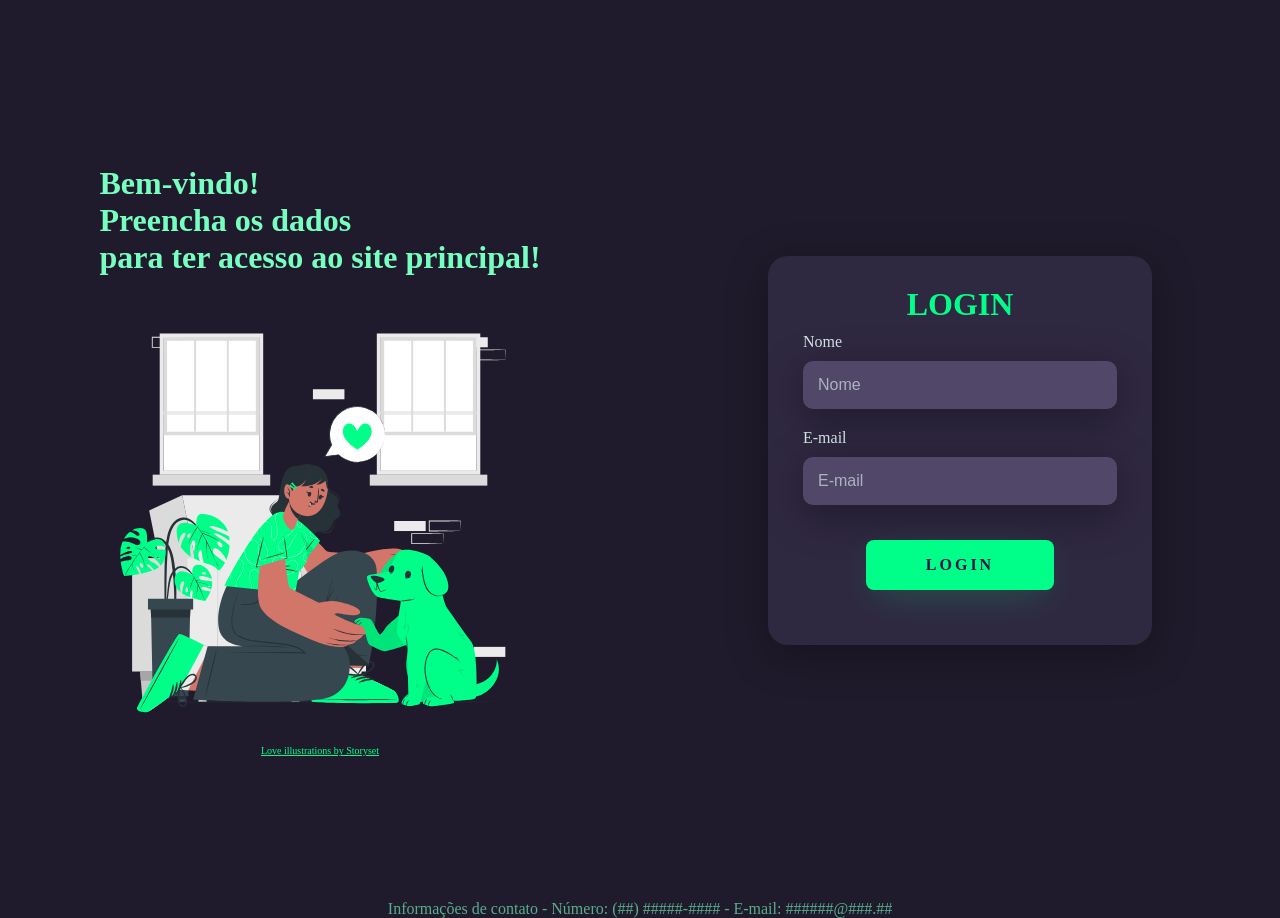
<file: index.html>
<!DOCTYPE html>
<html lang="en">
  <head>
    <meta charset="UTF-8" />
    <meta http-equiv="X-UA-Compatible" content="IE=edge" />
    <meta name="viewport" content="width=device-width, initial-scale=1.0" />
    <link rel="stylesheet" href="style.css" />
    <title>Bem-vindo ao site de adoções HappyFeet!</title>
  </head>
  <body>
    <title>Login</title>
    <div class="main-login">
      <div class="left-login">
        <h1>
          Bem-vindo!<br />Preencha os dados<br />para ter acesso ao site
          principal!
        </h1>
        <img
          src="good-doggy-animate.svg"
          class="left-login-img"
          alt="ideia"
        />
        <a class="ref" href="https://storyset.com/love"
          >Love illustrations by Storyset</a
        >
      </div>
      <div class="right-login">
        <div class="card-login">
          <h1>LOGIN</h1>
          <div class="textfield">
            <label for="nome">Nome</label>
            <input id="nome" type="text" name="nome" placeholder="Nome" required />
          </div>
          <div class="textfield">
            <label for="email">E-mail</label>
            <input id="email" type="email" name="email" placeholder="E-mail" required />
          </div>
          <a class="btn-login" href="principal.html">Login</a>
        </div>
      </div>
    </div>
    <footer>
      Informações de contato - Número: (##) #####-#### - E-mail: ######@###.##
    </footer>
  </body>
</html>
</file>
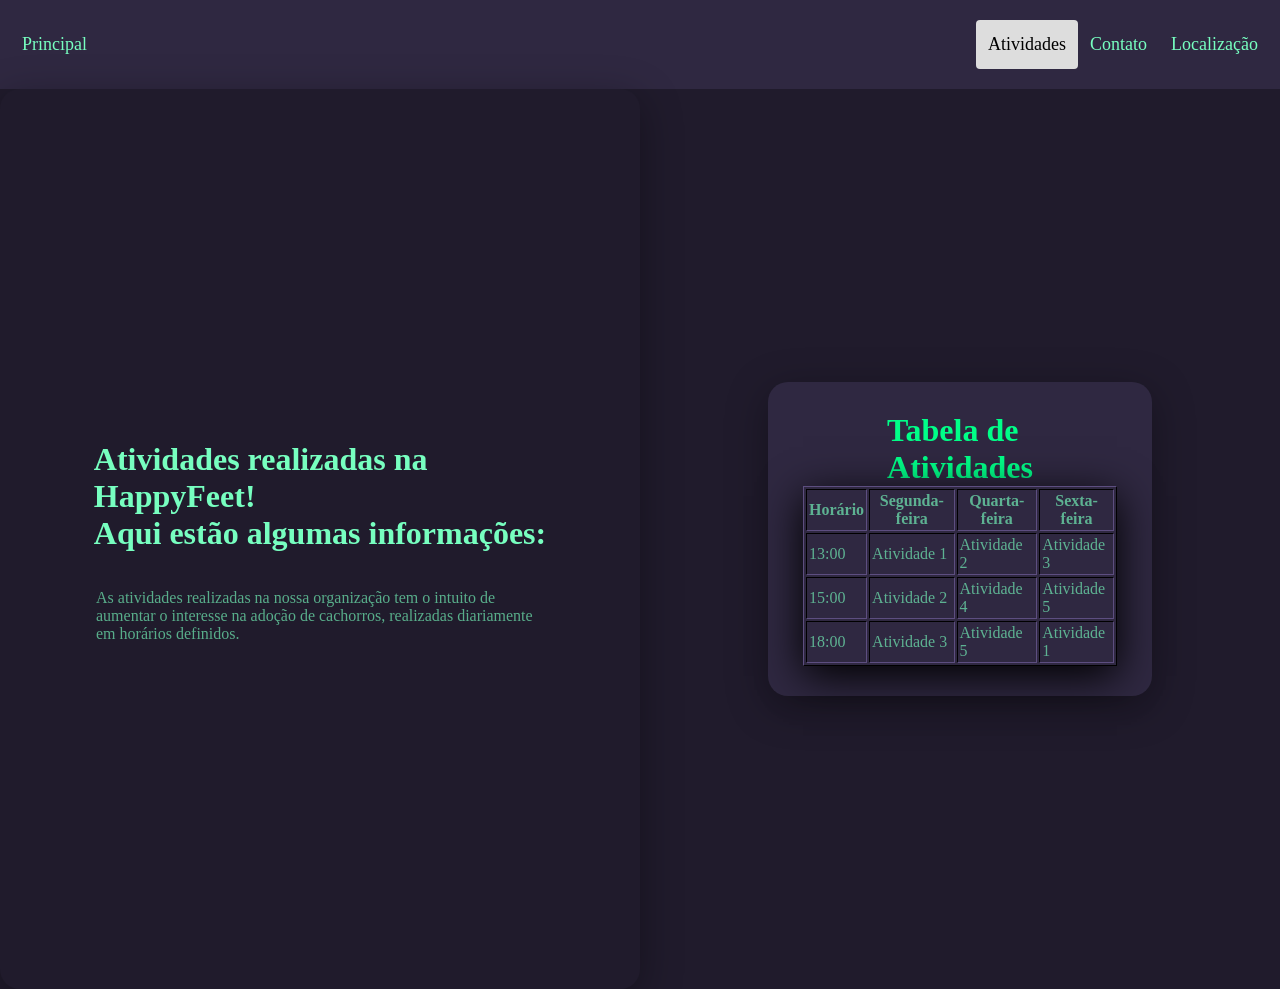
<file: atividades.html>
<!DOCTYPE html>
<html lang="en">
  <head>
    <meta charset="UTF-8" />
    <meta http-equiv="X-UA-Compatible" content="IE=edge" />
    <meta name="viewport" content="width=device-width, initial-scale=1.0" />
    <link rel="stylesheet" href="styleatv.css" />
    <title>Atividades</title>
  </head>
  <body>
    <title>Atividades</title>
    <div class="header">
      <a href="principal.html" class="logo">Principal</a>
      <div class="header-right">
        <a class="active" href="atividades.html">Atividades</a>
        <a href="contato.html">Contato</a>
        <a href="local.html">Localização</a>
      </div>
    </div>
    <div class="main">
      <div class="left-main">
        <h1>
          Atividades realizadas na<br />HappyFeet!<br />Aqui estão algumas
          informações:
        </h1>
        <p class="info">
          As atividades realizadas na nossa organização tem o intuito de aumentar o interesse na adoção de cachorros, realizadas diariamente
          em horários definidos.
        </p>
      </div>
      <div class="right-table">
        <div class="card-table">
          <h1>Tabela de <br />Atividades</h1>
          <div class="table">
            <table class="table" border="1px" cellpadding="2px" cellspacing="2">
              <tr>
                <th>Horário</th>
                <th>Segunda-feira</th>
                <th>Quarta-feira</th>
                <th>Sexta-feira</th>
              </tr>
              <tr>
                <td>13:00</td>
                <td>Atividade 1</td>
                <td>Atividade 2</td>
                <td>Atividade 3</td>
              </tr>
              <tr>
                <td>15:00</td>
                <td>Atividade 2</td>
                <td>Atividade 4</td>
                <td>Atividade 5</td>
              </tr>
              <tr>
                <td>18:00</td>
                <td>Atividade 3</td>
                <td>Atividade 5</td>
                <td>Atividade 1</td>
              </tr>
            </table>
          </div>
        </div>
      </div>
    </div>
    
  </body>
</html>
</file>
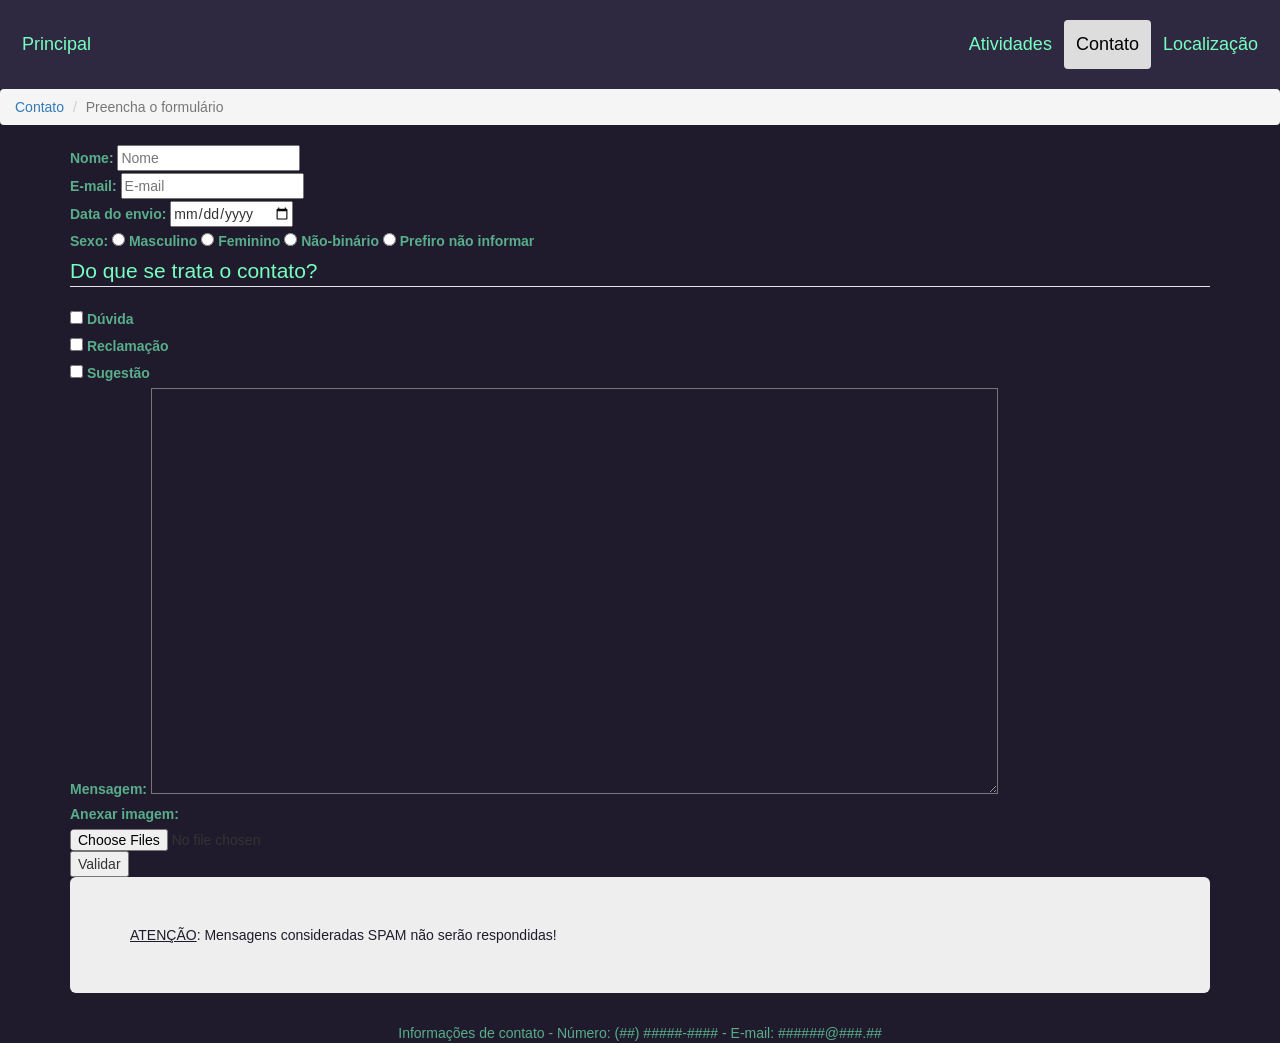
<file: contato.html>
<!DOCTYPE html>
<html lang="en">
  <head>
    <meta charset="UTF-8" />
    <meta http-equiv="X-UA-Compatible" content="IE=edge" />
    <meta name="viewport" content="width=device-width, initial-scale=1.0" />
    <script
      src="https://code.jquery.com/jquery-3.6.3.js"
      integrity="sha256-nQLuAZGRRcILA+6dMBOvcRh5Pe310sBpanc6+QBmyVM="
      crossorigin="anonymous"
    ></script>
    <script src="js.js"></script>
    <link
      rel="stylesheet"
      href="https://maxcdn.bootstrapcdn.com/bootstrap/3.3.7/css/bootstrap.min.css"
    />
    <link rel="stylesheet" href="stylec.css" />
    <title>Contato</title>
  </head>

  <body>
    <div class="header">
      <a href="principal.html" class="logo">Principal</a>
      <div class="header-right">
        <a href="atividades.html">Atividades</a>
        <a class="active" href="contato.html">Contato</a>
        <a href="local.html">Localização</a>
      </div>
    </div>

    <ol class="breadcrumb">
      <li class="breadcrumb-item"><a href="/Contato">Contato</a></li>
      <li class="breadcrumb-item active">Preencha o formulário</li>
    </ol>
    <div id="outField" class="container">
      <div id="everything">
        <form action="obrigado.html" method="get" id="formulario" name="formulario" autocomplete="on">
          <div>
            <label for="nome">Nome:</label>
            <input name="nome" type="text" id="nome" placeholder="Nome" />
            <span class="warning" id="iNome"></span>
          </div>

          <div>
            <label for="email">E-mail:</label>
            <input name="email" type="email" id="email" placeholder="E-mail" />
            <span class="warning" id="iEmail"></span>
          </div>

          <div>
            <label for="date">Data do envio:</label>
            <input name="date" type="date" id="date" />
            <span class="warning" id="iDate"></span>
          </div>

          <div>
            <label for="sexo">Sexo:</label>
            <input
              class="checado"
              id="masc"
              type="radio"
              name="cat"
              value="Masculino"
            />
            <label for="cat">Masculino</label>
            <input
              class="checado"
              id="fem"
              type="radio"
              name="cat"
              value="Feminino"
            />
            <label for="cat5">Feminino</label>
            <input
              class="checado"
              id="nbin"
              type="radio"
              name="cat"
              value="Não-binário"
            />
            <label for="cat3">Não-binário</label>
            <input
              class="checado"
              id="cat3"
              type="radio"
              name="cat"
              value="Prefiro não informar"
            />
            <label id="ninf" name="cat" for="cat">Prefiro não informar</label>
          </div>
          <span class="warning" id="iSex"></span>

          <fieldset>
            <legend>Do que se trata o contato?</legend>
            <div>
              <input
                class="checado"
                name="conts"
                type="checkbox"
                id="doubt"
                value="Dúvida"
              />
              <label for="doubt">Dúvida</label>
            </div>

            <div>
              <input
                class="checado"
                name="conts"
                type="checkbox"
                id="complaint"
                value="Reclamação"
              />
              <label for="complaint">Reclamação</label>
            </div>

            <div>
              <input
                class="checado"
                name="conts"
                type="checkbox"
                id="sugestion"
                value="Sugestão"
              />
              <label name="opcontato" for="sugestion">Sugestão</label>
            </div>
            <span class="warning" id="iOp"></span>

            <div>
              <label for="msg">Mensagem:</label>
              <textarea
                name="text"
                maxlength="2000"
                rows="20"
                cols="100"
                id="msg"
              ></textarea>
            </div>

            <div>
              <label for="arq">Anexar imagem:</label>
              <input class="button" type="file" id="arq" multiple />
            </div>
        <button type="button" onclick="valida()">Validar</button>
        <br />
      </div>

      <div id="info" class="modal" tabindex="-1" role="dialog">
        <div class="modal-dialog" role="document">
          <div class="modal-content">
            <div class="modal-header">
              <h5 class="modal-title">Informações</h5>
              <button
                type="button"
                class="close"
                data-dismiss="modal"
                aria-label="Fechar"
              >
                <span aria-hidden="true">&times;</span>
              </button>
            </div>
            <div class="modal-body">
              <li id="nomes"></li>
              <li id="emails"></li>
              <li id="datas"></li>
              <li id="sexos"></li>
              <li id="contatos"></li>
            </div>
            <div class="modal-footer">
              <button type="reset" id="reset" onclick="resetar()">
                Reiniciar
              </button>
              <button type="button" onclick="alterar()">Alterar</button>
              <button type="submit" id="envia">Enviar</button>
            </div>
          </div>
        </div>
      </div>

    <div class="jumbotron">
      <u>ATENÇÃO</u>: Mensagens consideradas SPAM não serão respondidas!
    </div>
  </fieldset>
</form>
</div>

    <footer>
      Informações de contato - Número: (##) #####-#### - E-mail: ######@###.##
    </footer>
  </body>
</html>
</file>
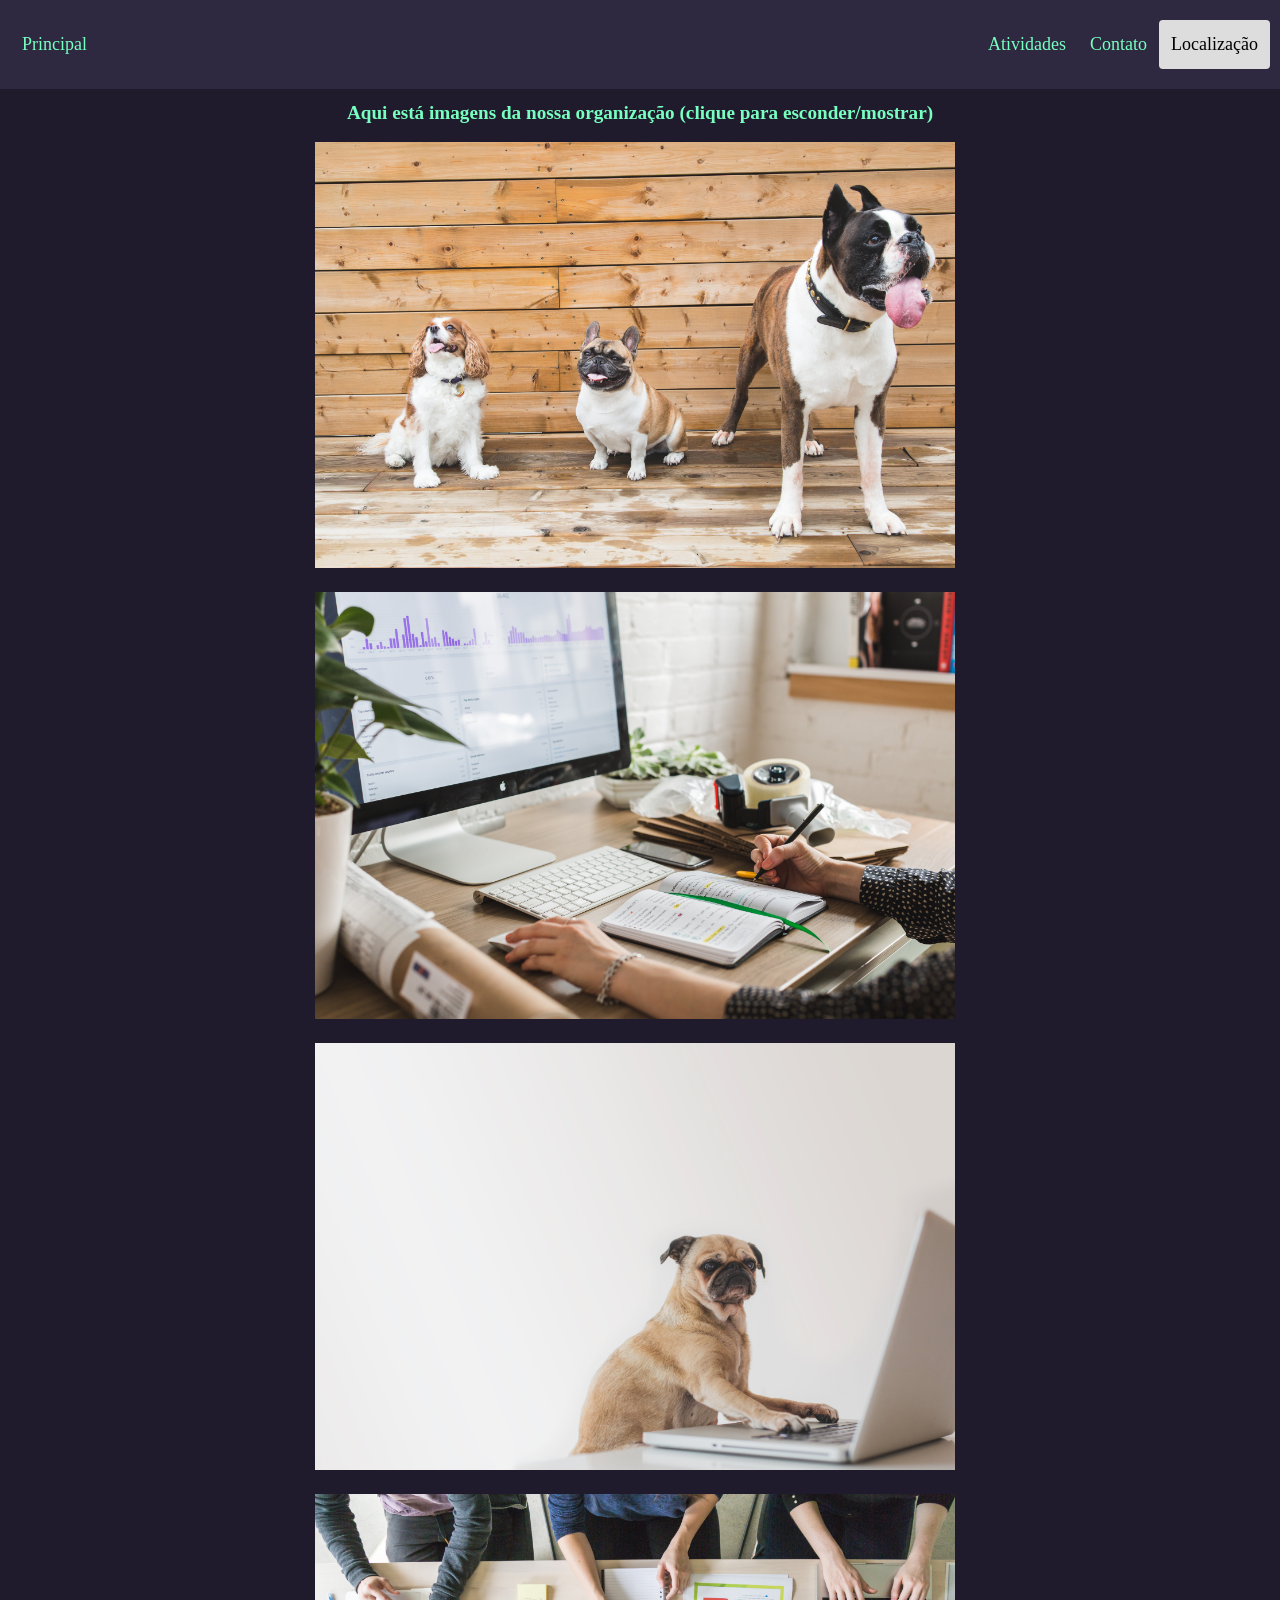
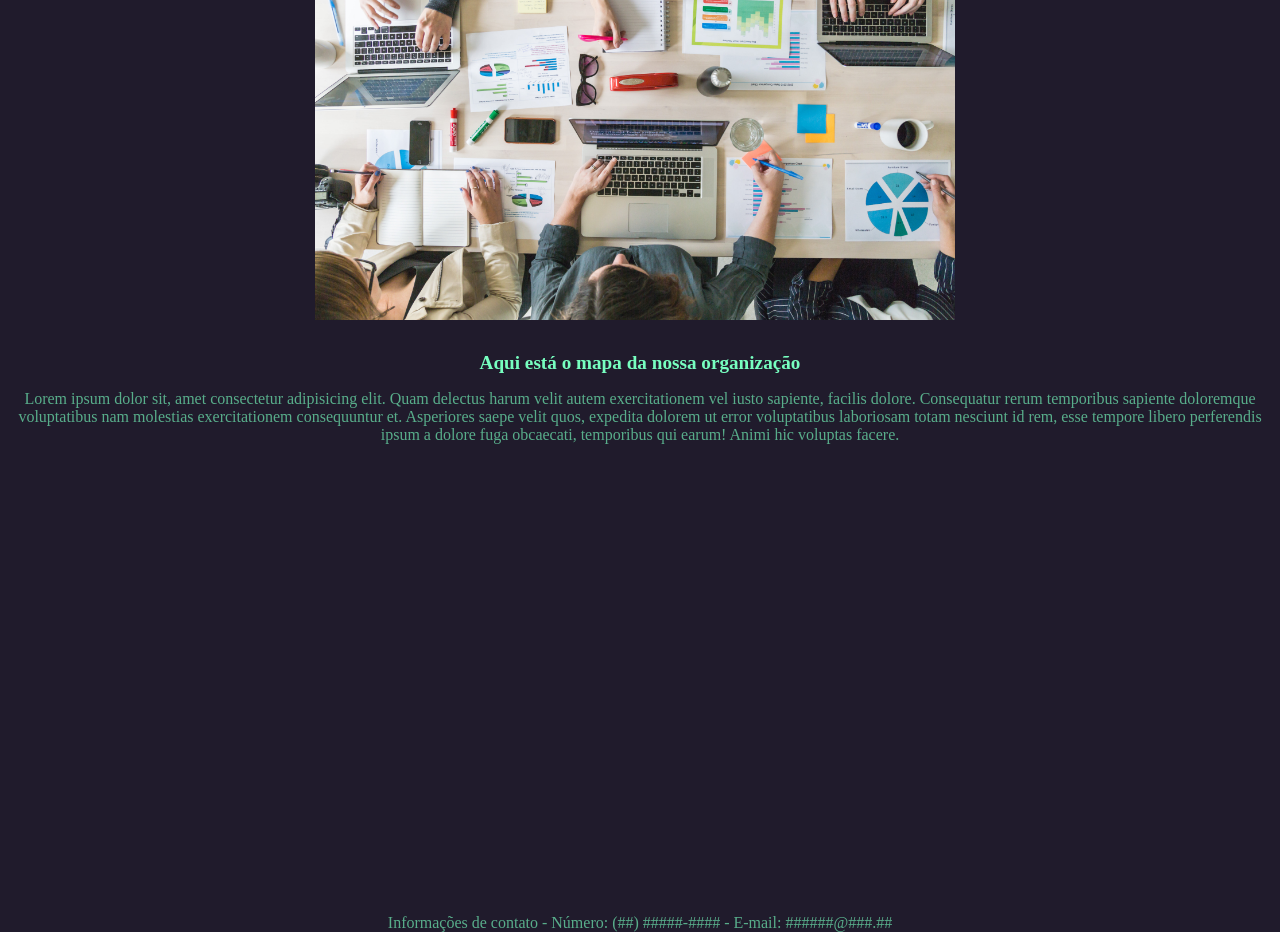
<file: local.html>
<!DOCTYPE html>
<html lang="en">

<head>
  <meta charset="UTF-8" />
  <meta http-equiv="X-UA-Compatible" content="IE=edge" />
  <meta name="viewport" content="width=device-width, initial-scale=1.0" />
  <script src="https://code.jquery.com/jquery-3.6.3.js" integrity="sha256-nQLuAZGRRcILA+6dMBOvcRh5Pe310sBpanc6+QBmyVM="
    crossorigin="anonymous"></script>
    <script src="js2.js"></script>
  <link rel="stylesheet" href="stylelocal.css" />
  <title>Localização</title>
</head>

<body>
  <title>Localização</title>
  <div class="header">
    <a href="principal.html" class="logo">Principal</a>
    <div class="header-right">
      <a href="atividades.html">Atividades</a>
      <a href="contato.html">Contato</a>
      <a class="active" href="local.html">Localização</a>
    </div>
  </div>

  <div class="main">
    <h1 class="title">Aqui está imagens da nossa organização (clique para esconder/mostrar)</h1>
    <img class="img" src="brown-white-dogs.jpg" alt="dog" />
    <img src="startup-desktop.jpg" alt="kekw" class="img">
    <br>
    <img class="img" src="business-pug-working-on-laptop.jpg" alt="dog2" />
    <img src="business-team-meeting-boardroom.jpg" alt="kekw" class="img">

    <h1 class="title">Aqui está o mapa da nossa organização</h1>
    <p class="text">Lorem ipsum dolor sit, amet consectetur adipisicing elit. Quam delectus harum velit autem
      exercitationem vel iusto sapiente, facilis dolore. Consequatur rerum temporibus sapiente doloremque voluptatibus
      nam molestias exercitationem consequuntur et.
      Asperiores saepe velit quos, expedita dolorem ut error voluptatibus laboriosam totam nesciunt id rem, esse tempore
      libero perferendis ipsum a dolore fuga obcaecati, temporibus qui earum! Animi hic voluptas facere.</p>
    <iframe class="map"
      src="https://www.google.com/maps/embed?pb=!1m18!1m12!1m3!1d96676.09792695695!2d-74.03655372284507!3d40.78119872699474!2m3!1f0!2f0!3f0!3m2!1i1024!2i768!4f13.1!3m3!1m2!1s0x89c2589a018531e3%3A0xb9df1f7387a94119!2sCentral%20Park!5e0!3m2!1spt-BR!2sbr!4v1668891591557!5m2!1spt-BR!2sbr"
      width="600" height="450" style="border:0;" allowfullscreen="" loading="lazy"
      referrerpolicy="no-referrer-when-downgrade"></iframe>
  </div>
  <footer>Informações de contato - Número: (##) #####-#### - E-mail: ######@###.##</footer>
</body>

</html>
</file>
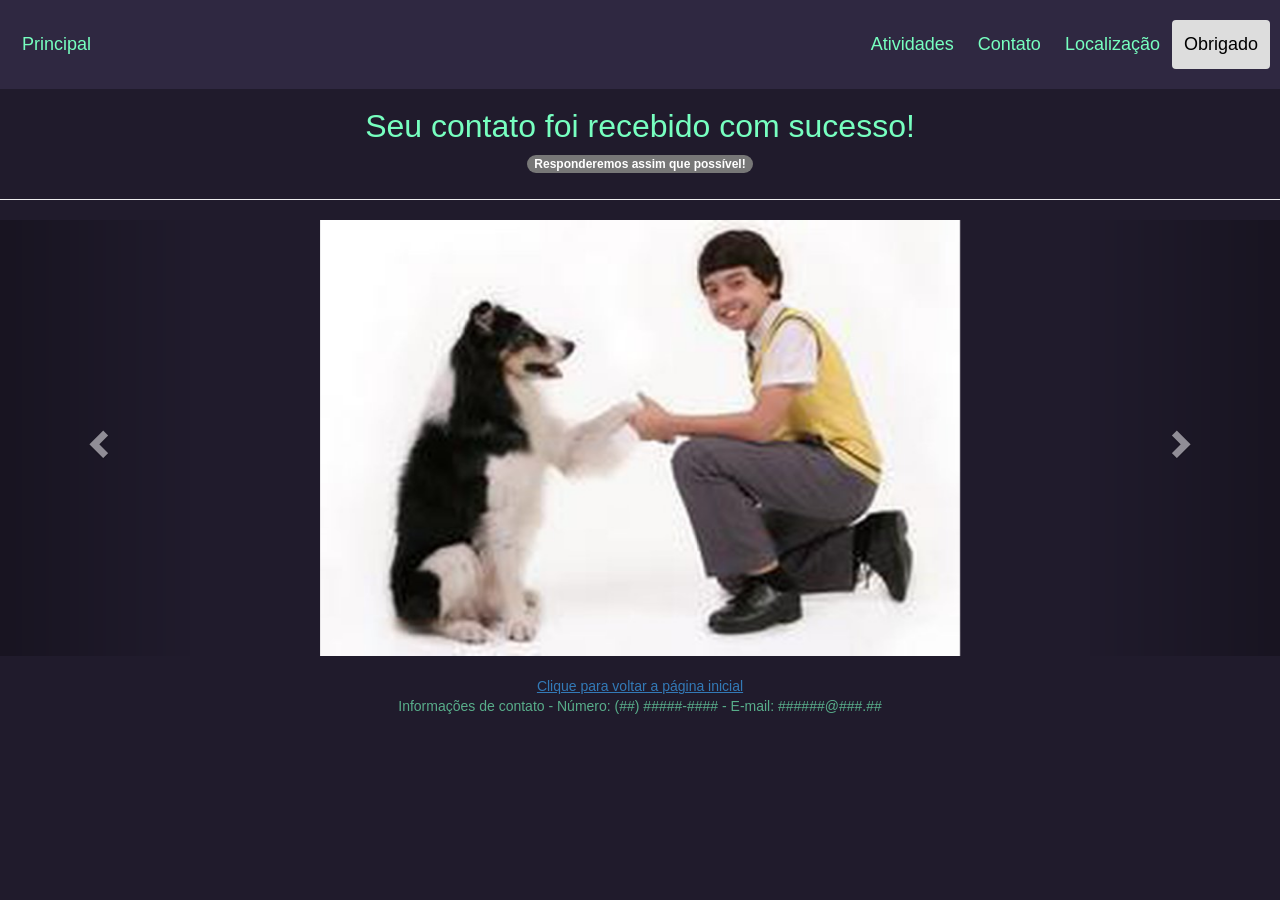
<file: obrigado.html>
<!DOCTYPE html>
<html lang="en">
<head>
    <meta charset="UTF-8">
    <meta http-equiv="X-UA-Compatible" content="IE=edge">
    <meta name="viewport" content="width=device-width, initial-scale=1.0">
    <script src="https://code.jquery.com/jquery-3.1.1.min.js"></script>
    <script src="https://maxcdn.bootstrapcdn.com/bootstrap/3.3.7/js/bootstrap.min.js"></script>
    <link rel="stylesheet" href="https://maxcdn.bootstrapcdn.com/bootstrap/3.3.7/css/bootstrap.min.css">
    <link rel="stylesheet" href="stylec.css">
    <title>Obrigueido!</title>
</head>
<body>
    <div class="header">
        <a href="principal.html" class="logo">Principal</a>
        <div class="header-right">
          <a href="atividades.html">Atividades</a>
          <a href="contato.html">Contato</a>
          <a href="local.html">Localização</a>
          <a class="active" href="">Obrigado</a>
        </div>
      </div>

      <h1 class="title">Seu contato foi recebido com sucesso!<br><span class="badge badge-warning align">Responderemos assim que possível!</span></h1>

      <hr>
      
      <div id="carousel" class="carousel slide" data-ride="carousel">
        <div class="carousel-inner" role="listbox">
            <div class="item active">
                <img src="14253936.jpg" alt="mario do carrossel">
            </div>
            <div class="item">
                <img src="img-441720-celso-portioli-adota-filhote-do-cao-fenomeno-o-cachorro-rabi_widexl.jpg" alt="causador do 9/11 e um cachorro">
            </div>
            <div class="item">
                <img  class="adjust" src="rabito-e-o-novo-integrante-de-carrossel-1345254493921_300x300.jpg" alt="careca com cachorro">
            </div>
        </div>
        <a href="#carousel" class="left carousel-control" data-slide="prev">
            <i class="glyphicon glyphicon-chevron-left"></i>
        </a>
        <a href="#carousel" class="right carousel-control" data-slide="next">
            <i class="glyphicon glyphicon-chevron-right"></i>
        </a>
    </div>
    <br>
    <div class="card adjust-img">
        <div class="card-body"><a href="index.html" class="links"><u>Clique para voltar a página inicial</u></a></div>
    </div>
    <footer>Informações de contato - Número: (##) #####-#### - E-mail: ######@###.##</footer>
</body>
</html>
</file>
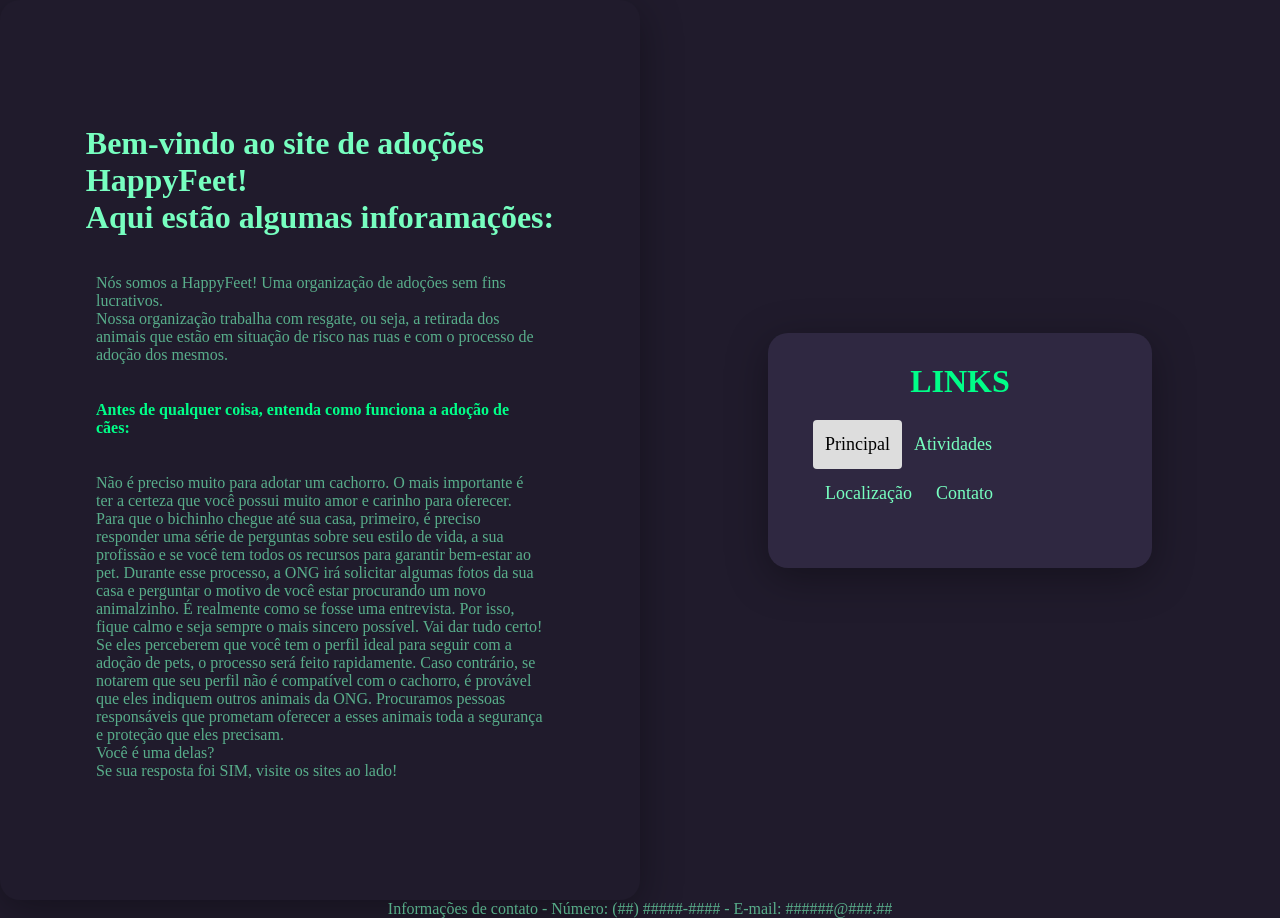
<file: principal.html>
<!DOCTYPE html>
<html lang="pt-br">
  <head>
    <meta charset="UTF-8" />
    <meta http-equiv="X-UA-Compatible" content="IE=edge" />
    <meta name="viewport" content="width=device-width, initial-scale=1.0" />
    <link rel="stylesheet" href="stylep.css" />
    <title>HappyFeet adoções</title>
  </head>
  <body>
    <title>Principal</title>
    <div class="main">
      <div class="left-main">
        <h1>
          Bem-vindo ao site de adoções<br />HappyFeet!<br />Aqui estão algumas
          inforamações:
        </h1>
        <p class="info">
          Nós somos a HappyFeet! Uma organização de adoções sem fins
          lucrativos.<br />Nossa organização trabalha com resgate, ou seja, a
          retirada dos animais que estão em situação de risco nas ruas e com o
          processo de adoção dos mesmos.
        </p>
        <h4 class="subtitle">
          Antes de qualquer coisa, entenda como funciona a adoção de cães:
        </h4>
        <p class="info">
          Não é preciso muito para adotar um cachorro. O mais importante é ter a
          certeza que você possui muito amor e carinho para oferecer. Para que o
          bichinho chegue até sua casa, primeiro, é preciso responder uma série
          de perguntas sobre seu estilo de vida, a sua profissão e se você tem
          todos os recursos para garantir bem-estar ao pet. Durante esse
          processo, a ONG irá solicitar algumas fotos da sua casa e perguntar o
          motivo de você estar procurando um novo animalzinho. É realmente como
          se fosse uma entrevista. Por isso, fique calmo e seja sempre o mais
          sincero possível. Vai dar tudo certo! Se eles perceberem que você tem
          o perfil ideal para seguir com a adoção de pets, o processo será feito
          rapidamente. Caso contrário, se notarem que seu perfil não é
          compatível com o cachorro, é provável que eles indiquem outros animais
          da ONG. Procuramos pessoas responsáveis que prometam oferecer a esses
          animais toda a segurança e proteção que eles precisam.<br />Você é uma
          delas?<br />Se sua resposta foi SIM, visite os sites ao lado!
        </p>
      </div>
      <div class="right-links">
        <div class="card-links">
          <h1>LINKS</h1>
          <div class="header">
            <a class="active" href="principal.html">Principal</a>
            <a href="atividades.html">Atividades</a>
            <a href="local.html">Localização</a>
            <a href="contato.html">Contato</a>
          </div>
        </div>
      </div>
    </div>
    <footer>Informações de contato - Número: (##) #####-#### - E-mail: ######@###.##</footer>
  </body>
</html>
</file>
<file: style.css>
<style>@import url('https://fonts.googleapis.com/css2?family=Noto+Sans:wght@400;700&display=swap');</style>

body {
    margin: 0;
    font-family: 'Noto Sans', sans-serif;
}

html, body {
    margin: 0;
    padding: 0;
}

body * {
    box-sizing: border-box;
}

footer {
    background-color: #201b2c;
    color:#77ffc0a4;
    text-align: center;
    border: none;
}

.main-login {
    width: 100vw;
    height: 100vh;
    background-color: #201b2c;
    display: flex;
    justify-content: center;
    align-items: center;
}

.left-login {
    width: 50vw;
    height: 100vh;
    display: flex;
    justify-content: center;
    align-items: center;
    flex-direction: column;
}

.left-login > h1 {
    color: #77ffc0;
    font-size: 2.5vw;
}

.left-login-img {
    width:35vw;
}

.right-login {
    width: 50vw;
    height: 100vh;
    display: flex;
    justify-content: center;
    align-items: center;
}

.card-login {
    width: 60%;
    display: flex;
    justify-content: center;
    align-items: center;
    flex-direction: column;
    padding: 30px 35px;
    background: #2f2841;
    border-radius: 20px;
    box-shadow: 0px 10px 40px #00000056;
}

.card-login > h1 {
    color: #00ff88;
    font-weight: 800;
    margin: 0;
}

.textfield {
    width: 100%;
    display: flex;
    flex-direction: column;
    align-items: flex-start;
    justify-content: center;
    margin: 10px 0px;
}

.textfield > input {
    width: 100%;
    border: none;
    border-radius: 10px;
    padding: 15px;
    background: #514869;
    color: #f0ffffde;
    font-size: 12pt;
    box-shadow: 0px 10px 40px #00000056;
    outline: none;
    box-sizing: border-box;
}

.textfield > label {
    color: #f0ffffde;
    margin-bottom: 10px;
}

.textfield > input::placeholder {
    color: #f0ffff94;
}

.btn-login {
    width: 60%;
    padding: 16px 0px;
    margin: 25px;
    border: none;
    border-radius: 8px;
    outline: none;
    text-transform: uppercase;
    font-weight: 800;
    letter-spacing: 3px;
    text-align: center;
    text-decoration: none;
    color: #2b134b;
    background: #00ff88;
    cursor: pointer;
    box-shadow: 0px 10px 40px -12px #00ff8052;
}

.ref {
    color: #00ff88;
    font-size: x-small;
}

@media only screen and (max-width: 950px) {
    .card-login {
        width: 85%;
    }
}

@media only screen and (max-width: 600px) {
    .main-login {
        flex-direction: column;
    }

    .left-login > h1 {
        display: none;
    }

    .left-login {
        width: 100%;
        height: auto;
    }

    .right-login {
        width: 100%;
        height: auto;
    }

    .left-login-img {
        width: 50vw;        
    }

    .card-login {
        width: 90%;
    }

}
</file>
<file: styleatv.css>
<style>@import url('https://fonts.googleapis.com/css2?family=Noto+Sans:wght@400;700&display=swap');</style>

body {
    margin: 0;
    font-family: 'Noto Sans', sans-serif;
}

html, body {
    margin: 0;
    padding: 0;
}

body * {
    box-sizing: border-box;
}

footer {
    background-color: #201b2c;
    color:#77ffc0a4;
    text-align: center;
    border: none;
}

.main {
    width: 100vw;
    height: 100vh;
    background-color: #201b2c;
    display: flex;
    justify-content: center;
    align-items: center;
}

.subtitle {
    font-family: 'Times New Roman', Times, serif;
    font-size: 1rem;
    font-weight: bold;
    color:#00ff88;
    width: 35vw;
}
.left-main {
    width: 50vw;
    height: 100vh;
    display: flex;
    justify-content: center;
    align-items: center;
    flex-direction: column;
    border-radius: 20px;
    box-shadow: 0px 10px 40px #00000056;
}

.left-main > h1 {
    color:#77ffc0;
    font-size: 2.5vw;
}

.info {
    font-family: 'Times New Roman', Times, serif;
    color:#77ffc0a4;
    width:35vw;
}

.right-table {
    width: 50vw;
    height: 100vh;
    display: flex;
    justify-content: center;
    align-items: center;
}

.card-table {
    width: 60%;
    display: flex;
    justify-content: center;
    align-items: center;
    flex-direction: column;
    padding: 30px 35px;
    background: #2f2841;
    border-radius: 20px;
    box-shadow: 0px 10px 40px #00000056;
}

.card-table > h1 {
    color: #00ff88;
    font-weight: 800;
    margin: 0;
}

table {
    border-color: #201b2c;
    box-shadow: 0px 10px 40px black;
    color: #77ffc0a4;
}

.header {
    overflow: hidden;
    background-color: #2f2841;
    padding: 20px 10px;
    border: none;
  }
  
  /* estiliza os links */
  .header a {
    float: left;
    color: #77ffc0;
    text-align: center;
    padding: 12px;
    text-decoration: none;
    font-size: 18px;
    line-height: 25px;
    border-radius: 4px;
  }
  
  /* muda a cor onde o mouse tá em cima */
  .header a:hover {
    background-color: #ddd;
    color: black;
  }
  
  /* estiliza o link atual*/
  .header a.active {
    background-color: #ddd;
    color: black;
  }
  
  /* flutua os links pra direita */
  .header-right {
    float: right;
  }

  @media screen and (max-width: 500px) {
    .header a {
      float: none;
      display: block;
      text-align: left;
    }
    .header-right {
      float: none;
    }
  }

@media only screen and (max-width: 950px) {
    .card-links {
        width: 85%;
    }
}

@media only screen and (max-width: 600px) {
    .main {
        flex-direction: column;
    }

    .left-main > h1 {
        display: none;
    }

    .left-main{
        width: 100%;
        height: auto;
    }

    .right-links {
        width: 100%;
        height: auto;
    }

    .card-links {
        width: 90%;
    }

}
</file>
<file: stylec.css>
body {
    margin: 0;
    background-color: #201b2c;
}

form {
    background-color: #201b2c;
}

.adjust {
  width: 30vw;
}

.title {
  color:#77ffc0;
  font-size: 2.5vw;
  text-align: center;
}

.align {
  text-align: center;
}

.adjust-img {
  text-align: center;
}
img {
  display: block;
  margin-left: auto;
  margin-right: auto;
  width: 50vw;
}

footer {
  background-color: #201b2c;
  color:#77ffc0a4;
  text-align: center;
  border: none;
}

.jumbotron {
  color: #201b2c;
}

.warning {
  color: red;
}

.info {
    display: flex;
    flex-direction: column;
    color: white;
    display: none;
    margin-left: 40%;
    margin-right: 40%;
    font-size: 1rem;
    font-weight: bold;
    text-align: center;
    border-style: dotted;

}


.button {
    border: none;
    border-radius: 5px;
    outline: none;
    cursor: pointer;
    box-shadow: 0px 10px 40px -12px #00ff8052;
}
select {
    background-color: #201b2c;
    color: #77ffc0;
}

label {
    color: #77ffc0a4;
}

legend {
    color: #77ffc0;
}

textarea {
    background-color: #201b2c;
    color: #77ffc0;
}

.header {
    overflow: hidden;
    background-color: #2f2841;
    padding: 20px 10px;
    border: none;
  }
  
  /* estiliza os links */
  .header a {
    float: left;
    color: #77ffc0;
    text-align: center;
    padding: 12px;
    text-decoration: none;
    font-size: 18px;
    line-height: 25px;
    border-radius: 4px;
  }
  
  /* muda a cor onde o mouse tá em cima */
  .header a:hover {
    background-color: #ddd;
    color: black;
  }
  
  /* estiliza o link atual*/
  .header a.active {
    background-color: #ddd;
    color: black;
  }
  
  /* flutua os links pra direita */
  .header-right {
    float: right;
  }

  @media screen and (max-width: 500px) {
    .header a {
      float: none;
      display: block;
      text-align: left;
    }
    .header-right {
      float: none;
    }
  }
</file>
<file: stylelocal.css>
body {
    background-color: #201b2c;
    margin: 0;
}
.title {
    color:#77ffc0;
    font-size: 1.5vw;
}

.carousel .item {
  width: 50vw;
}

.item img {
  position: absolute;
  top: 0;
  left: 0;
  
}

.img {
 width: 50vw;
 padding: 5px;
 margin: 0px 10px 10px 0;
}

.map {
    width: 50vw;
}

.text {
  font-family: 'Times New Roman', Times, serif;
  color:#77ffc0a4;
  text-align: center;
}

.main {
    background-color: #201b2c;
    text-align: center;
}

footer {
    background-color: #201b2c;
    color:#77ffc0a4;
    text-align: center;
    border: none;
}


.header {
    overflow: hidden;
    background-color: #2f2841;
    padding: 20px 10px;
    border: none;
  }
  
  /* estiliza os links */
  .header a {
    float: left;
    color: #77ffc0;
    text-align: center;
    padding: 12px;
    text-decoration: none;
    font-size: 18px;
    line-height: 25px;
    border-radius: 4px;
  }
  
  /* muda a cor onde o mouse tá em cima */
  .header a:hover {
    background-color: #ddd;
    color: black;
  }
  
  /* estiliza o link atual*/
  .header a.active {
    background-color: #ddd;
    color: black;
  }
  
  /* flutua os links pra direita */
  .header-right {
    float: right;
  }

  @media screen and (max-width: 500px) {
    .header a {
      float: none;
      display: block;
      text-align: left;
    }
    .header-right {
      float: none;
    }
  }
</file>
<file: stylep.css>
<style>@import url('https://fonts.googleapis.com/css2?family=Noto+Sans:wght@400;700&display=swap');</style>

body {
    margin: 0;
    font-family: 'Noto Sans', sans-serif;
}

html, body {
    margin: 0;
    padding: 0;
}

body * {
    box-sizing: border-box;
}

footer {
    background-color: #201b2c;
    color:#77ffc0a4;
    text-align: center;
    border: none;
}

.main {
    width: 100vw;
    height: 100vh;
    background-color: #201b2c;
    display: flex;
    justify-content: center;
    align-items: center;
}

.subtitle {
    font-family: 'Times New Roman', Times, serif;
    font-size: 1rem;
    font-weight: bold;
    color:#00ff88;
    width: 35vw;
}
.left-main {
    width: 50vw;
    height: 100vh;
    display: flex;
    justify-content: center;
    align-items: center;
    flex-direction: column;
    border-radius: 20px;
    box-shadow: 0px 10px 40px #00000056;
}

.left-main > h1 {
    color:#77ffc0;
    font-size: 2.5vw;
}

.info {
    font-family: 'Times New Roman', Times, serif;
    color:#77ffc0a4;
    width:35vw;
}

.right-links {
    width: 50vw;
    height: 100vh;
    display: flex;
    justify-content: center;
    align-items: center;
}

.card-links {
    width: 60%;
    display: flex;
    justify-content: center;
    align-items: center;
    flex-direction: column;
    padding: 30px 35px;
    background: #2f2841;
    border-radius: 20px;
    box-shadow: 0px 10px 40px #00000056;
}

.card-links > h1 {
    color: #00ff88;
    font-weight: 800;
    margin: 0;
}

.header {
    overflow: hidden;
    background-color: #2f2841;
    padding: 20px 10px;
    border: none;
  }
  
  /* estiliza os links */
  .header a {
    float: left;
    color: #77ffc0;
    text-align: center;
    padding: 12px;
    text-decoration: none;
    font-size: 18px;
    line-height: 25px;
    border-radius: 4px;
  }
  
  /* muda a cor onde o mouse tá em cima */
  .header a:hover {
    background-color: #ddd;
    color: black;
  }
  
  /* estiliza o link atual*/
  .header a.active {
    background-color: #ddd;
    color: black;
  }
  
  /* flutua os links pra direita */
  .header-right {
    float: right;
  }

  @media screen and (max-width: 500px) {
    .header a {
      float: none;
      display: block;
      text-align: left;
    }
    .header-right {
      float: none;
    }
  }

@media only screen and (max-width: 950px) {
    .card-links {
        width: 85%;
    }
}

@media only screen and (max-width: 600px) {
    .main {
        flex-direction: column;
    }

    .left-main > h1 {
        display: none;
    }

    .left-main{
        width: 100%;
        height: auto;
    }

    .right-links {
        width: 100%;
        height: auto;
    }

    .card-links {
        width: 90%;
    }

}
</file>
